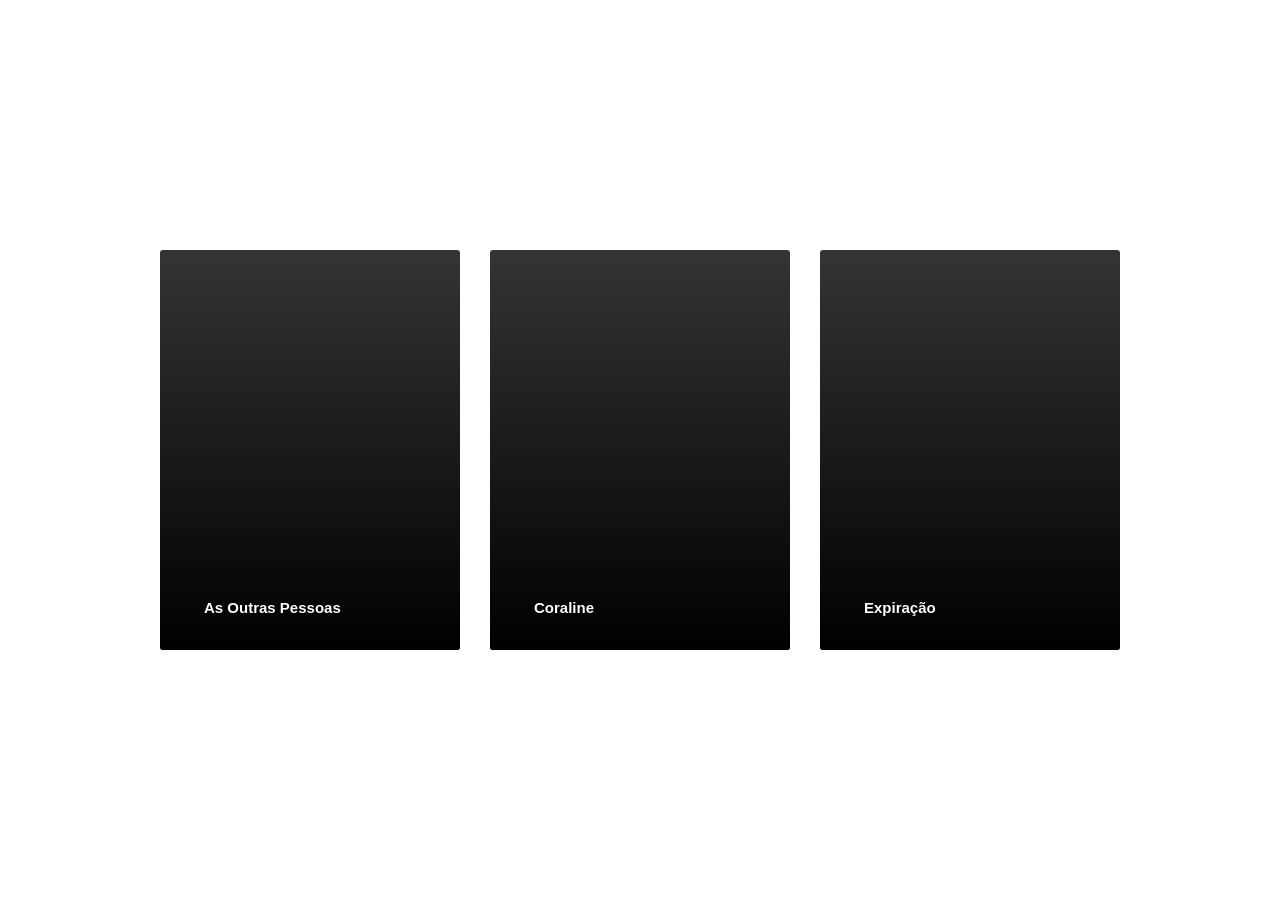
<file: src/index.html>
<!DOCTYPE html>
<html lang="pt-br">
<head>
    <meta charset="UTF-8">
    <meta http-equiv="X-UA-Compatible" content="IE=edge">
    <meta name="viewport" content="width=device-width, initial-scale=1.0">
    <link rel="stylesheet" href="style.css">
    

    <title>Card Slider</title>
</head>
<body>
    <div class="container">        
        <div class="items-wrapper">            
            <div class="item" style="background-image: url(https://i0.wp.com/1.bp.blogspot.com/-_NBiPwf5f5w/XzChm5C08yI/AAAAAAAAers/idOk5ejq_8QidvGfTVA0Y0-r5Ne-T9wzQCLcBGAsYHQ/s1600/image0.jpeg?ssl=1);">
                <div class="item-desc">
                    <h3>As Outras Pessoas</h3>
                    <p>Gabe Forman está preso em um engarrafamento, atrasado para o jantar em casa com a família, quando o rosto de sua filha, Izzy, de cinco anos, aparece no vidro traseiro do carro à frente e balbucia “papai”. Três anos depois, Gabe passa seus dias e noites rodando pela estrada em que viu Izzy pela última vez.</p>
                </div>
            </div>
            <div class="item" style="background-image: url(https://1.bp.blogspot.com/-Ate6bsalPiM/Xwcypv7kSMI/AAAAAAAAK9w/gILzUVBVkLYFtdjHRrx5Tevs6mSahWlrQCLcBGAsYHQ/s1600/coraline.png);">
                <div class="item-desc">
                    <h3>Coraline</h3>
                    <p>Certas portas não devem ser abertas. E Coraline descobre isso pouco tempo depois de chegar com os pais à sua nova casa, um apartamento em um casarão antigo ocupado por vizinhos excêntricos e envolto por uma névoa insistente, um mundo de estranhezas e magia, o tipo de universo que apenas Neil Gaiman pode criar.</p>
                </div>
            </div>
            <div class="item" style="background-image: url(https://i0.wp.com/retipatia.com/wp-content/uploads/2021/09/expiracao-01-scaled.jpg?fit=2560%2C2560&ssl=1);">
                <div class="item-desc">
                    <h3>Expiração</h3>
                    <p>O conto que dá título ao livro, ganhador do prêmio Hugo em 2009, é a mensagem alarmante de uma civilização muito mais avançada e já extinta de seres com órgãos mecânicos. Com cilindros de ar no lugar de pulmões, eles acreditam que viverão para sempre, até que um cientista resolve investigar a si mesmo e faz uma incrível descoberta: o ar respirável só existe porque seu fluxo no universo está em desequilíbrio, numa espécie de osmose.</p>
                </div>
            </div>                    
        </div>
    </div>
    <script src="index.js"></script>
</body>
</html>
</file>
<file: src/style.css>
@keyframes gradientAnimation {
  0% {
    background-color: #000; 
  }
  50% {
    background-color: #1a1a1a; 
  }
  100% {
    background-color: #000; 
  }
}

* {
  margin: 0;
  padding: 0;
  box-sizing: border-box;
}

body {
  font-family: Arial, sans-serif;
  margin: 0;
  padding: 0;  
  display: flex;
  align-items: center;
  justify-content: center;
  height: 100vh;
  background-size: 400% 400%; 
  animation: gradientAnimation 7s ease infinite; 
}

.container {
  display: flex;
  flex-direction: column; 
  align-items: center; 
  padding: 20px;
  overflow: hidden; 
}

.item {
  margin: 0 15px; 
  width: 300px; 
  height: 400px;
  display: flex;
  align-items: flex-end;
  background: #343434 no-repeat center center / cover;
  border-radius: 3px;
  overflow: hidden;
  position: relative;
  transition: all 0.4s ease-in-out;
  cursor: pointer;
}


.item:after {
  content: "";
  display: block;
  position: absolute;
  height: 100%;
  width: 100%;
  left: 0;
  top: 0;
  background-image: linear-gradient(rgba(0, 0, 0, 0), rgba(0, 0, 0, 1));
}


.item-desc {
  padding: 0 24px 12px;
  color: #fff;
  position: relative;
  z-index: 1;
  overflow: hidden;
  transform: translateY(calc(100% - 54px));
  transition: all 0.4s ease-in-out;
}

.item-desc h3 {
  font-size: 15px;
  padding: 20px;
  bottom: 20px;
  transform: translateY(calc(100% - 54px));
  transition: all 0.4s ease-in-out;
  color: #fff;
  text-shadow: #000 1px 1px 1px;
  position: relative;
  z-index: 1;
}


.item-desc p {
  opacity: 0;
  transform: translateY(32px);
  transition: all 0.4s ease-in-out 0.2s;
}


.items-wrapper {
  display: flex;
  transition: transform 0.4s ease-in-out; 
}

.item:hover {
  transform: scale(1.05); 
}

.item.active {
  width: 500px; 
  box-shadow: 12px 40px 40px rgba(19, 19, 19, 0.25);
}



.item.active .item-desc {
  transform: none;
}

.item.active .item-desc p {
  opacity: 1;
  transform: translateY(0);
}

.item.active .item-desc h3 {
  transform: translateY(0);
}


.active {
  border: 2px solid #007BFF; 
}

.show-more {
  background-color: #007BFF;
  color: white;
  padding: 10px 20px;
  border: none;
  border-radius: 5px;
  cursor: pointer;
  font-size: 16px;
  margin: 20px auto;
  display: block; 
}

.show-more:hover {
  background-color: #0056b3;
}




@media (max-width: 1200px) {
  .item {
      width: calc(33.33% - 20px);
  }
}

@media (max-width: 800px) {
  .item {
      width: calc(50% - 20px); 
  }
}

@media (max-width: 600px) {
  .item {
      width: calc(100% - 20px); 
  }
}
</file>
